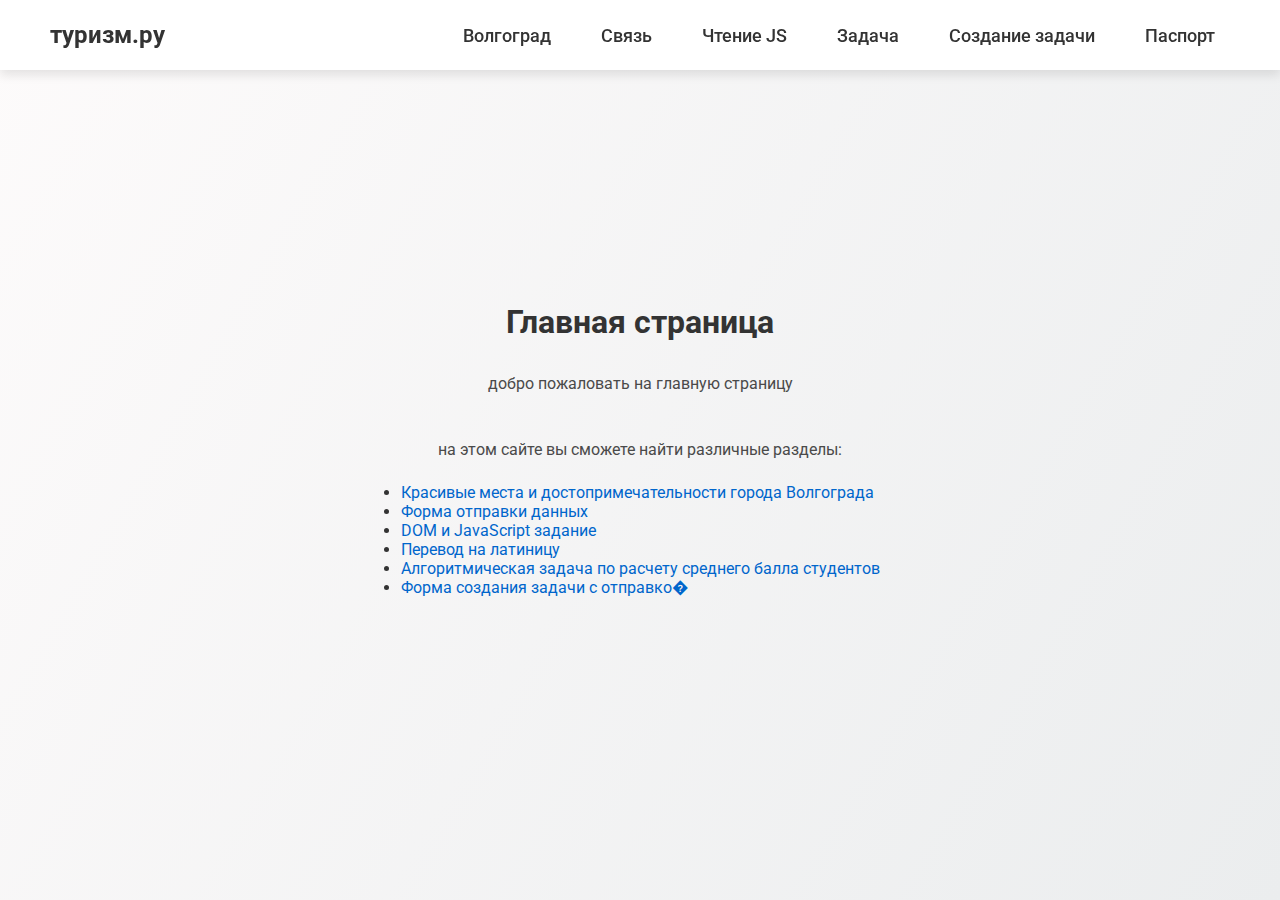
<file: index.html>
<!DOCTYPE html>
<html lang="en">
  <head>
    <meta charset="UTF-8" />
    <meta name="viewport" content="width=device-width, initial-scale=1.0" />
    <link rel="preconnect" href="https://fonts.googleapis.com" />
    <link rel="preconnect" href="https://fonts.gstatic.com" crossorigin />
    <link
      href="https://fonts.googleapis.com/css2?family=Roboto:ital,wght@0,100;0,300;0,400;0,500;0,700;0,900;1,100;1,300;1,400;1,500;1,700;1,900&display=swap"
      rel="stylesheet"
    />
    <link rel="stylesheet" href="./css/style.css" />
    <title>Document</title>
  </head>
  <body>
    <header class="header">
      <a class="header__logo-link" href="./index.html"> туризм.ру </a>
      <nav class="nav">
        <ul class="header__list">
          <li>
            <a href="page2.html"> Волгоград </a>
          </li>
          <li>
            <a href="./contact_form.html"> Связь </a>
          </li>
          <li>
            <a href="./dom_change.html"> Чтение JS </a>
          </li>
          <li>
            <a href="./algoritm_task.html"> Задача </a>
          </li>
          <li>
            <a href="./customtask.html"> Создание задачи </a>
          </li>
          <li> 
            <a href="./paseport.html"> Паспорт </a>
          </li>
        </ul>
      </nav>
    </header>
    <main>
      <h1>Главная страница</h1>
      <p>добро пожаловать на главную страницу</p>
      <p>на этом сайте вы сможете найти различные разделы:</p>
      <ul>
        <li>
          <a href="page2.html">
            Красивые места и достопримечательности города Волгограда
          </a>
        </li>
        <li>
          <a href="./contact_form.html"> Форма отправки данных </a>
        </li>
        <li>
          <a href="./dom_change.html"> DOM и JavaScript задание </a>
        </li>
        <li>
          <a href="./change_language.html"> Перевод на латиницу </a>
        </li>
        <li>
          <a href="./algoritm_task.html">
            Алгоритмическая задача по расчету среднего балла студентов
          </a>
        </li>
        <li>
          <a href="./customtask.html">
            Форма создания задачи с отправко�
</file>
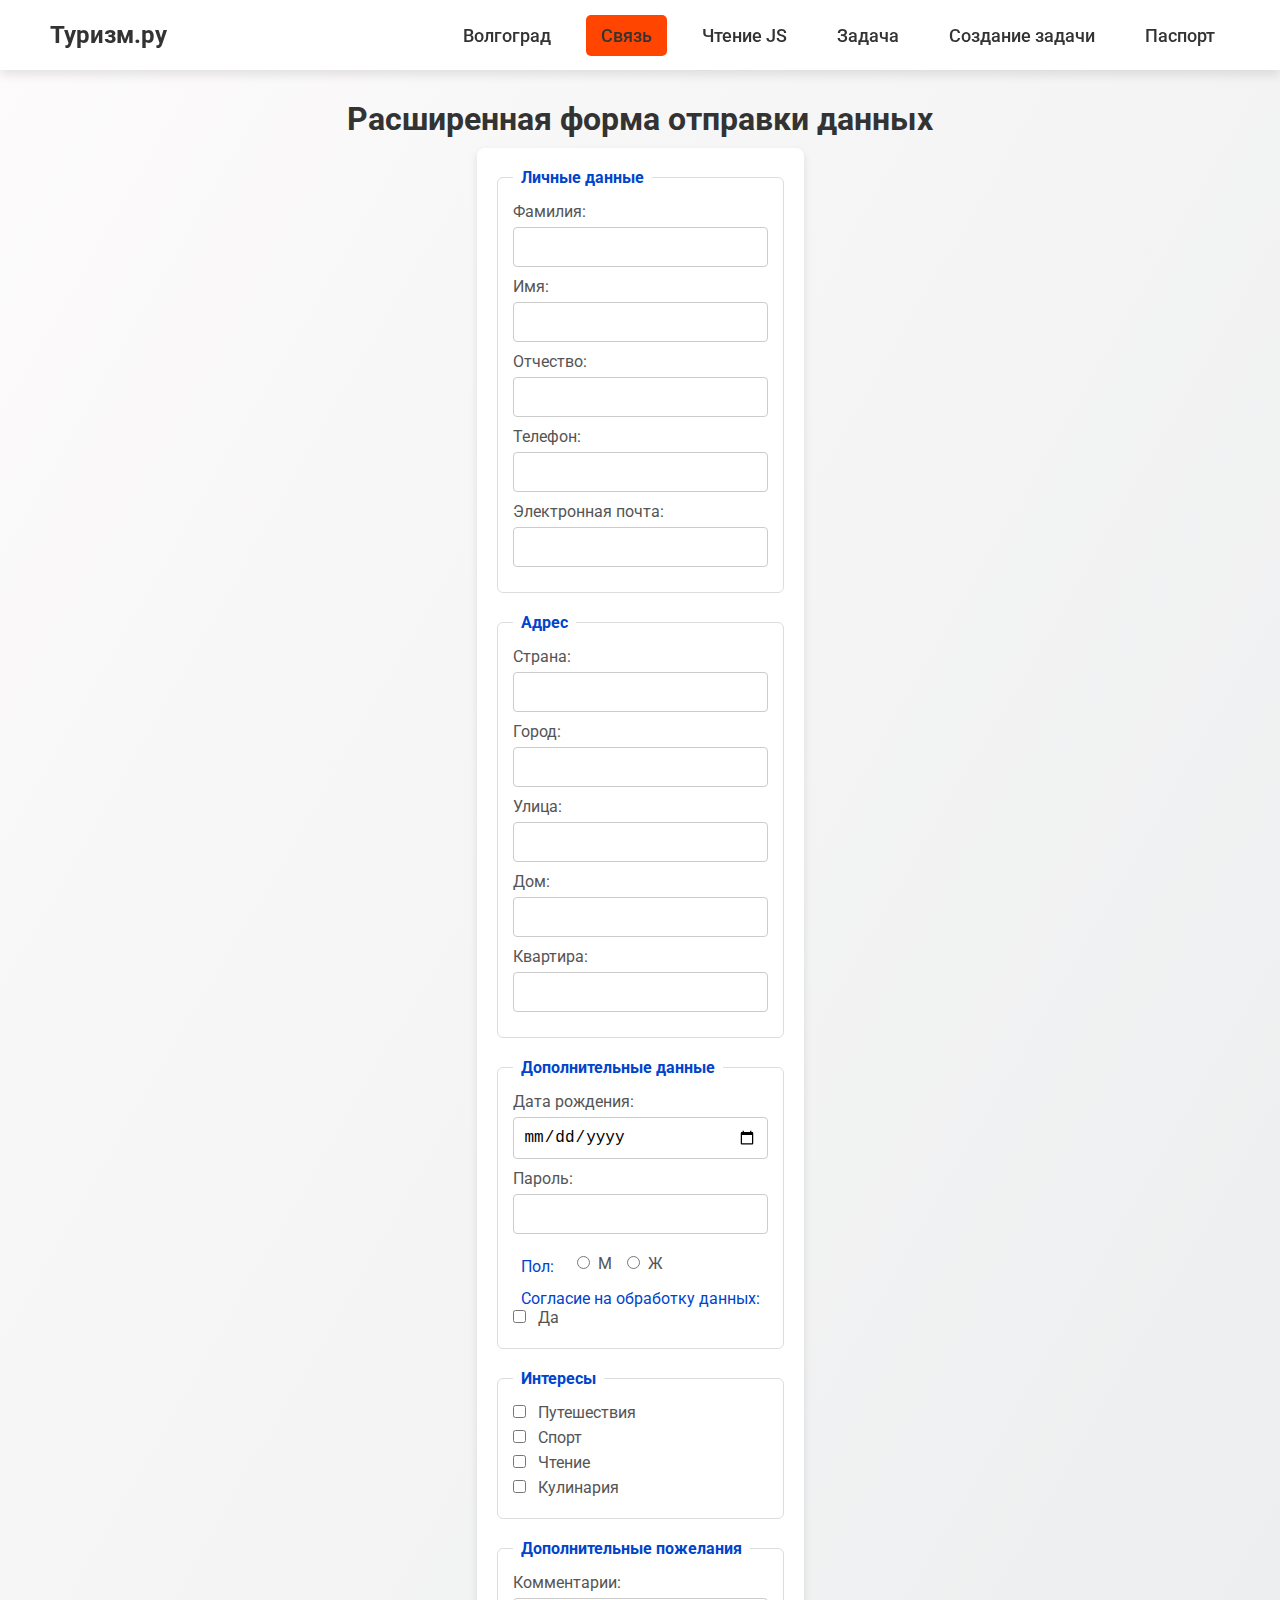
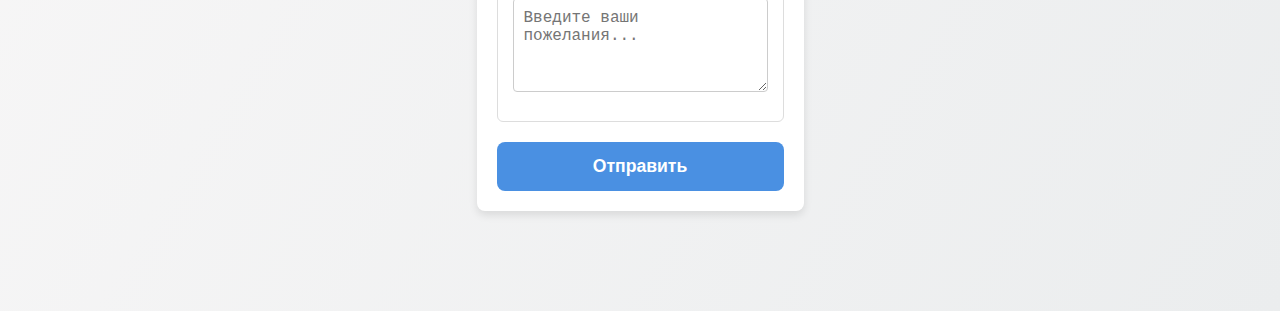
<file: contact_form.html>
<!DOCTYPE html>
<html lang="en">
  <head>
    <meta charset="UTF-8" />
    <link rel="stylesheet" href="css/style.css" />
    <meta name="viewport" content="width=device-width, initial-scale=1.0" />
    <link rel="preconnect" href="https://fonts.googleapis.com" />
    <link rel="preconnect" href="https://fonts.gstatic.com" crossorigin />
    <link
      href="https://fonts.googleapis.com/css2?family=Roboto:wght@400;700&display=swap"
      rel="stylesheet"
    />
    <title>Расширенная форма</title>
  </head>
  <body>
    <header class="header">
      <a class="header__logo-link" href="./index.html">Туризм.ру</a>
      <nav class="nav">
        <ul class="header__list">
          <li><a href="page2.html">Волгоград</a></li>
          <li><a class="active_page" href="./contact_form.html">Связь</a></li>
          <li><a href="./dom_change.html">Чтение JS</a></li>
          <li><a href="./algoritm_task.html">Задача</a></li>
          <li><a href="./customtask.html">Создание задачи</a></li>
          <li> <a href="./paseport.html"> Паспорт </a> </li>
        </ul>
      </nav>
    </header>

    <main>
      <h1>Расширенная форма отправки данных</h1>
      <form method="POST">
        <fieldset>
          <legend>Личные данные</legend>
          <label for="lastName">Фамилия:</label>
          <input type="text" id="lastName" required />

          <label for="firstName">Имя:</label>
          <input type="text" id="firstName" required />

          <label for="middleName">Отчество:</label>
          <input type="text" id="middleName" />

          <label for="phone">Телефон:</label>
          <input type="tel" id="phone" required />

          <label for="email">Электронная почта:</label>
          <input type="email" id="email" required />
        </fieldset>
        <fieldset>
          <legend>Адрес</legend>
          <label for="country">Страна:</label>
          <input type="text" id="country" required />

          <label for="city">Город:</label>
          <input type="text" id="city" required />

          <label for="street">Улица:</label>
          <input type="text" id="street" required />

          <label for="house">Дом:</label>
          <input type="text" id="house" required />

          <label for="apartment">Квартира:</label>
          <input type="text" id="apartment" />
        </fieldset>
        <fieldset>
          <legend>Дополнительные данные</legend>
          <label for="birthdate">Дата рождения:</label>
          <input type="date" id="birthdate" required />

          <label for="password">Пароль:</label>
          <input type="password" id="password" required />

          <div class="radio_block">
            <legend>Пол:</legend>
            <label><input type="radio" name="gender" value="male" />М</label>
            <label><input type="radio" name="gender" value="female" />Ж</label>
          </div>

          <div class="checkbox_block">
            <legend>Согласие на обработку данных:</legend>
            <label><input type="checkbox" name="consent" required /> Да</label>
          </div>
        </fieldset>
        <fieldset>
          <legend>Интересы</legend>
          <label
            ><input type="checkbox" name="interests" value="travel" />
            Путешествия</label
          >
          <label
            ><input type="checkbox" name="interests" value="sports" />
            Спорт</label
          >
          <label
            ><input type="checkbox" name="interests" value="reading" />
            Чтение</label
          >
          <label
            ><input type="checkbox" name="interests" value="cooking" />
            Кулинария</label
          >
        </fieldset>
        <fieldset>
          <legend>Дополнительные пожелания</legend>
          <label for="comments">Комментарии:</label>
          <textarea
            id="comments"
            rows="4"
            placeholder="Введите ваши пожелания..."
          ></textarea>
        </fieldset>

        <button class="customButton" type="submit">Отправить</button>
      </form>
    </m
</file>
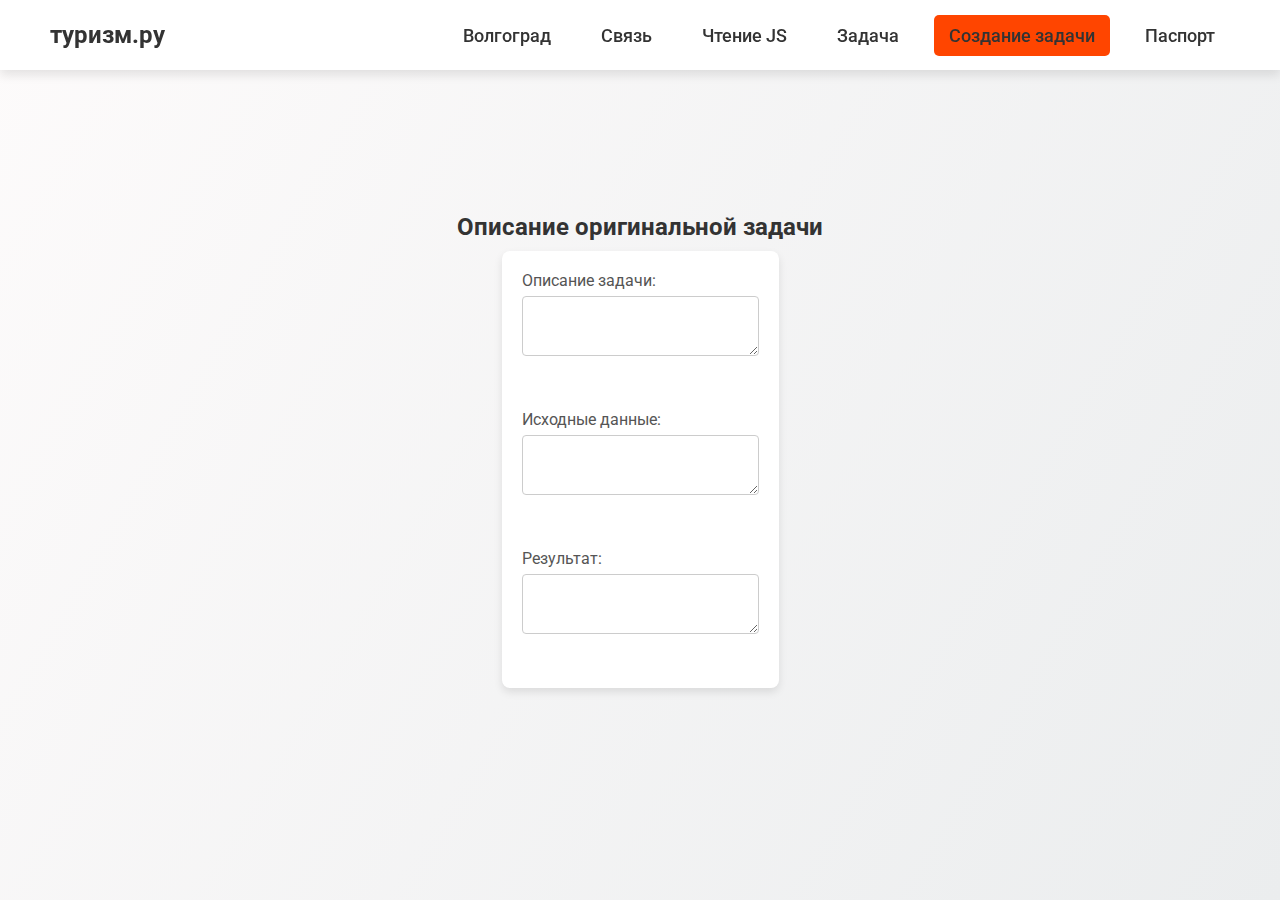
<file: customtask.html>
<!DOCTYPE html>
<html lang="en">
  <head>
    <meta charset="UTF-8" />
    <meta name="viewport" content="width=device-width, initial-scale=1.0" />
    <title>Document</title>
    <link rel="preconnect" href="https://fonts.googleapis.com" />
    <link rel="preconnect" href="https://fonts.gstatic.com" crossorigin />
    <link
      href="https://fonts.googleapis.com/css2?family=Roboto:ital,wght@0,100;0,300;0,400;0,500;0,700;0,900;1,100;1,300;1,400;1,500;1,700;1,900&display=swap"
      rel="stylesheet"
    />
    <link rel="stylesheet" href="./css/style.css" />
  </head>
  <body>
    <header class="header">
      <a class="header__logo-link" href="./index.html"> туризм.ру </a>
      <nav class="nav">
        <ul class="header__list">
          <li>
            <a href="page2.html"> Волгоград </a>
          </li>
          <li>
            <a href="./contact_form.html"> Связь </a>
          </li>
          <li>
            <a href="./dom_change.html"> Чтение JS </a>
          </li>
          <li>
            <a href="./algoritm_task.html"> Задача </a>
          </li>
          <li>
            <a class="active_page" href="./customtask.html">
              Создание задачи
            </a>
          </li>
          <li> 
            <a href="./paseport.html"> Паспорт </a>
          </li>
        </ul>
      </nav>
    </header>
    <main>
      <h2>Описание оригинальной задачи</h2>
      <form method="post">
        <div class="form-group">
          <label class="formlabel" for="taskDescription"
            >Описание задачи:</label
          >
          <textarea id="taskDescription" required></textarea>
        </div>
        <div class="form-group">
          <label class="formlabel" for="initialData">Исходные данные:</label>
          <textarea id="initialData" required></textarea>
        </div>
        <div class="form-group">
          <label class="formlabel" for="result">Результат:</label>
          <textarea id="result" required></textarea>
        </div>
        <button class="customButton" type="su
</file>
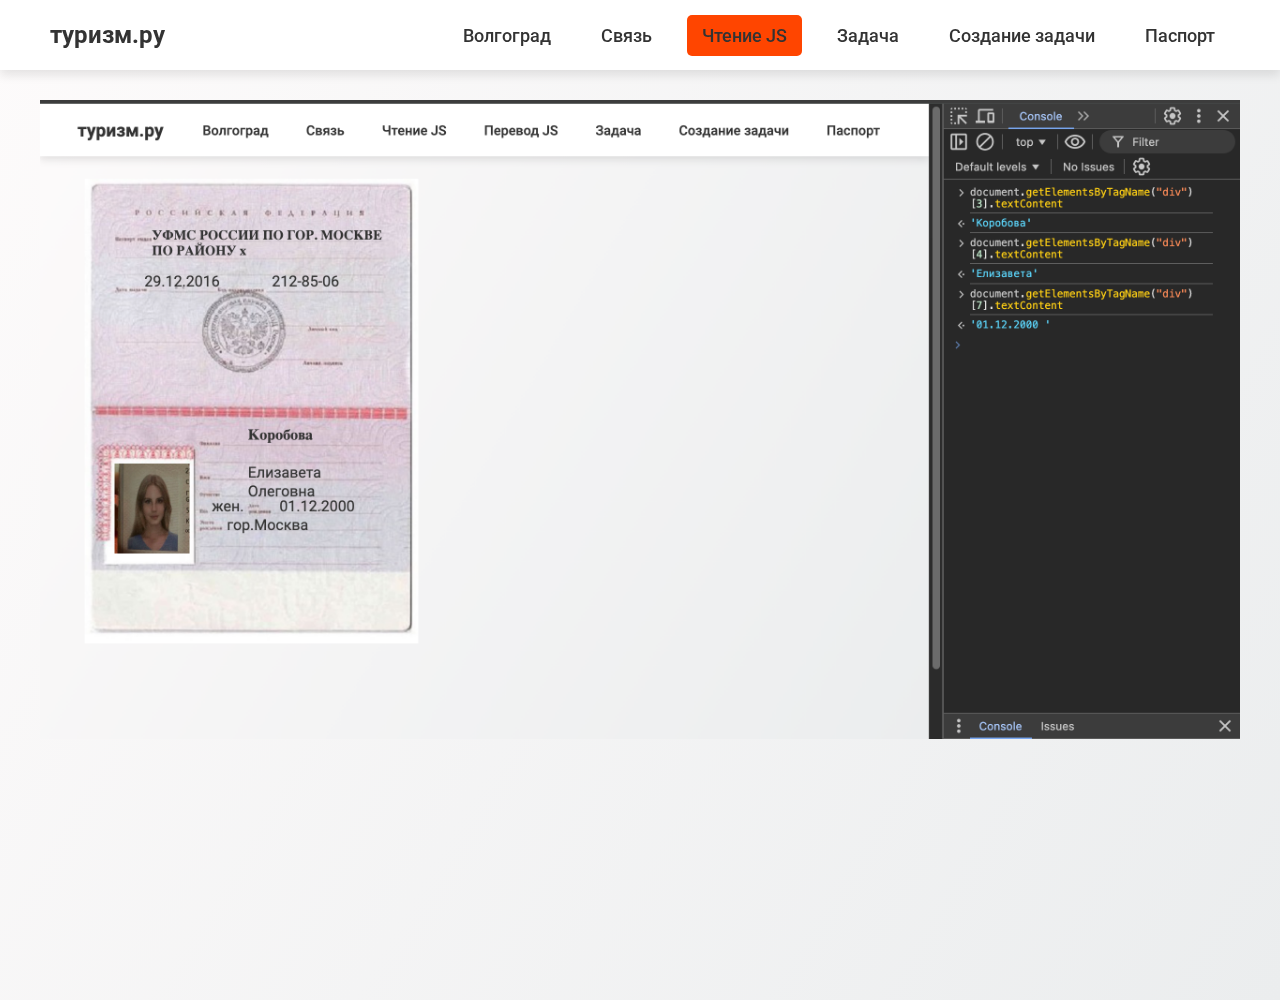
<file: dom_change.html>
<!DOCTYPE html>
<html lang="en">
  <head>
    <meta charset="UTF-8" />
    <meta name="viewport" content="width=device-width, initial-scale=1.0" />
    <title>dom and javascript</title>
    <link rel="preconnect" href="https://fonts.googleapis.com" />
    <link rel="preconnect" href="https://fonts.gstatic.com" crossorigin />
    <link
      href="https://fonts.googleapis.com/css2?family=Roboto:ital,wght@0,100;0,300;0,400;0,500;0,700;0,900;1,100;1,300;1,400;1,500;1,700;1,900&display=swap"
      rel="stylesheet"
    />
    <link rel="stylesheet" href="./css/style.css" />
  </head>
  <body>
    <header class="header">
      <a class="header__logo-link" href="./index.html"> туризм.ру </a>
      <nav class="nav">
        <ul class="header__list">
          <li>
            <a href="page2.html"> Волгоград </a>
          </li>
          <li>
            <a href="./contact_form.html"> Связь </a>
          </li>
          <li>
            <a class="active_page" href="./dom_change.html"> Чтение JS </a>
          </li>
          <li>
            <a href="./algoritm_task.html"> Задача </a>
          </li>
          <li>
            <a href="./customtask.html"> Создание задачи </a>
          </li>
          <li> 
            <a href="./paseport.html"> Паспорт </a>
          </li>
        </ul>
      </nav>
    </header>
    <main class="main__background-screen">
      <!-- <h2>DOM JavaScript</h2> -->
      <!-- <p>Фамилия: <span id="surname"> Иванов </span></p>
      <p>Имя: <span id="name"> </span> Иван</p>
      <p>Год рождения: <span id="birthyear"> 1970 </span></p>
      <button class="customButton" onclick="readDOM()">
</file>
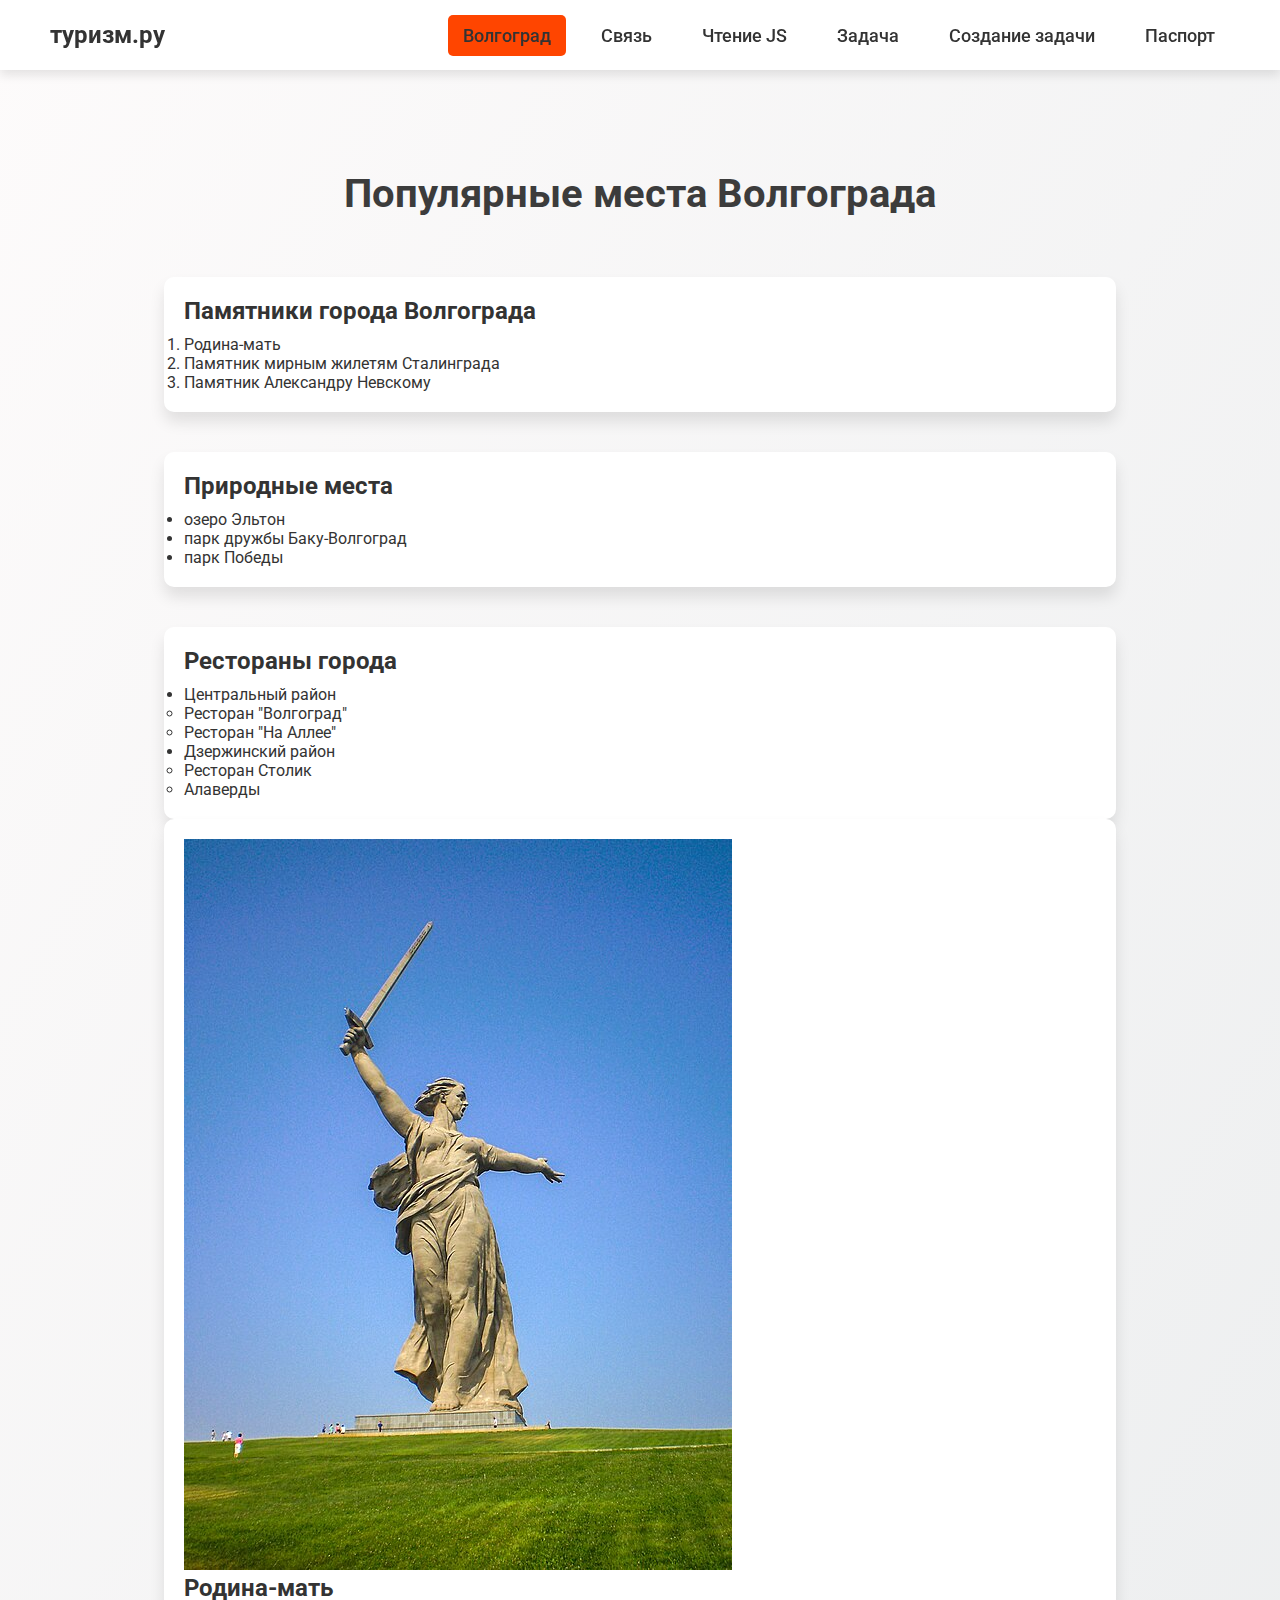
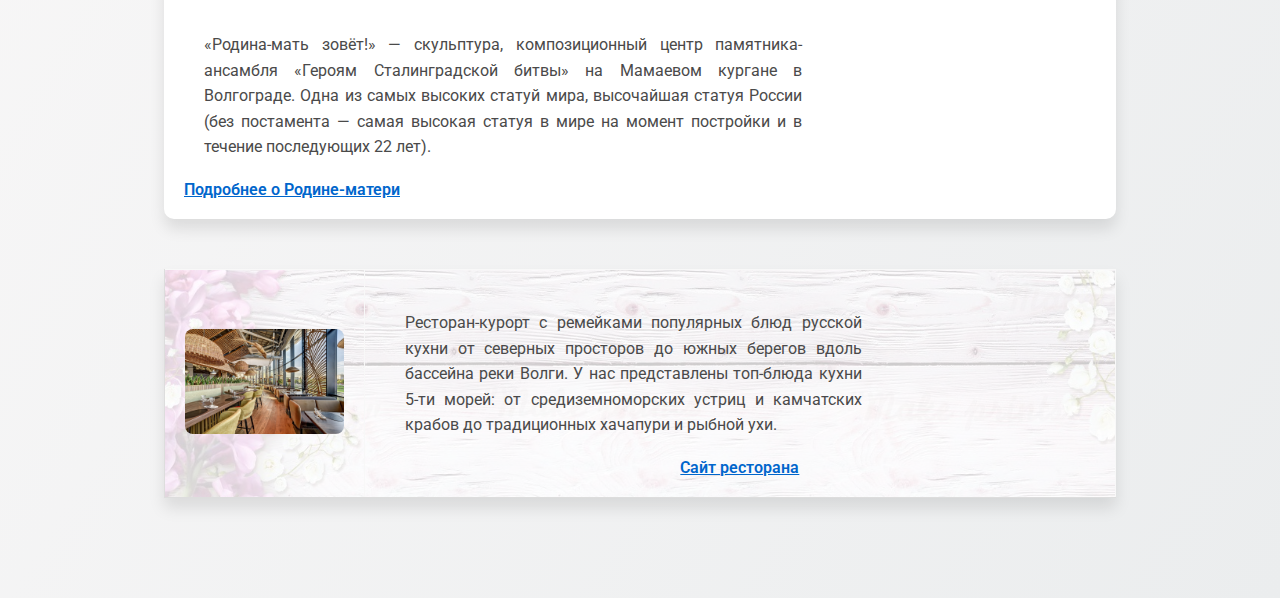
<file: page2.html>
<!DOCTYPE html>
<html lang="en">
  <head>
    <link rel="stylesheet" href="css/style.css" />
    <meta charset="UTF-8" />
    <meta name="viewport" content="width=device-width, initial-scale=1.0" />
    <link rel="preconnect" href="https://fonts.googleapis.com" />
    <link rel="preconnect" href="https://fonts.gstatic.com" crossorigin />
    <link
      href="https://fonts.googleapis.com/css2?family=Roboto:ital,wght@0,100;0,300;0,400;0,500;0,700;0,900;1,100;1,300;1,400;1,500;1,700;1,900&display=swap"
      rel="stylesheet"
    />
    <title>Страница 2</title>
  </head>
  <body>
    <header class="header">
      <a class="header__logo-link" href="./index.html"> туризм.ру </a>
      <nav class="nav">
        <ul class="header__list">
          <li>
            <a class="active_page" href="page2.html"> Волгоград </a>
          </li>
          <li>
            <a href="./contact_form.html"> Связь </a>
          </li>
          <li>
            <a href="./dom_change.html"> Чтение JS </a>
          </li>
          <li>
            <a href="./algoritm_task.html"> Задача </a>
          </li>
          <li>
            <a href="./customtask.html"> Создание задачи </a>
          </li>
          <li> 
            <a href="./paseport.html"> Паспорт </a>
          </li>
        </ul>
      </nav>
    </header>
    <main>
      <h1 class="main__title">Популярные места Волгограда</h1>
      <div class="container">
        <article>
          <h2>Памятники города Волгограда</h2>
          <ol>
            <li>Родина-мать</li>
            <li>Памятник мирным жилетям Сталинграда</li>
            <li>Памятник Александру Невскому</li>
          </ol>
        </article>

        <article>
          <h2>Природные места</h2>
          <ul>
            <li>озеро Эльтон</li>
            <li>парк дружбы Баку-Волгоград</li>
            <li>парк Победы</li>
          </ul>
        </article>

        <article>
          <h2>Рестораны города</h2>
          <ul>
            <li>
              Центральный район
              <ul>
                <li>Ресторан "Волгоград"</li>
                <li>Ресторан "На Аллее"</li>
              </ul>
            </li>
            <li>
              Дзержинский район
              <ul>
                <li>Ресторан Столик</li>
                <li>Алаверды</li>
              </ul>
            </li>
          </ul>
        </article>
      </div>
      <article>
        <img src="./images/Родина-мать_зовет!.jpg" alt="Родина-мать" />
        <h2>Родина-мать</h2>
        <p>
          «Родина-мать зовёт!» — скульптура, композиционный центр
          памятника-ансамбля «Героям Сталинградской битвы» на Мамаевом кургане в
          Волгограде. Одна из самых высоких статуй мира, высочайшая статуя
          России (без постамента — самая высокая статуя в мире на момент
          постройки и в течение последующих 22 лет).
        </p>
        <a
          href="https://ru.wikipedia.org/wiki/%D0%A0%D0%BE%D0%B4%D0%B8%D0%BD%D0%B0-%D0%BC%D0%B0%D1%82%D1%8C_(%D0%92%D0%BE%D0%BB%D0%B3%D0%BE%D0%B3%D1%80%D0%B0%D0%B4)"
          target="_blank"
          class="custom__link"
        >
          Подробнее о Родине-матери
        </a>
      </article>
      <table>
        <tr>
          <td>
            <img
              src="./images/9ee4385ef3286df3662e54fcc7c3c21e.jpg"
              class="table__img"
            />
          </td>
          <td class="table__info">
            <p>
              Ресторан-курорт с ремейками популярных блюд русской кухни от
              северных просторов до южных берегов вдоль бассейна реки Волги. У
              нас представлены топ-блюда кухни 5-ти морей: от средиземноморских
              устриц и камчатских крабов до традиционных хачапури и рыбной ухи.
            </p>
            <a href="https://rekarest.ru/" class="custom__link" target="_blank">
              Cайт ресторана
</file>
<file: css/style.css>
* {
  margin: 0;
  padding: 0;
  box-sizing: border-box;
}

body {
  font-family: "Roboto", sans-serif;
  min-height: 100vh;
  background: linear-gradient(120deg, #fdfbfb 0%, #ebedee 100%);
  color: #333;
  display: flex;
  flex-direction: column;
  align-items: center;
  justify-content: center;
}

@keyframes gradientAnimation {
  0% {
    background-position: 0% 50%;
  }
  50% {
    background-position: 100% 50%;
  }
  100% {
    background-position: 0% 50%;
  }
}

a {
  color: #0066cc;
  text-decoration: none;
  transition: color 0.3s ease;
}

a:hover {
  color: #ff4500;
  text-decoration: underline;
}

h1,
h2,
h3 {
  font-weight: 700;
  color: #333;
  margin-bottom: 10px;
}

h1.main__title {
  color: #3c3c3c;
  font-size: 2.5rem;
  margin-top: 70px;
}

p {
  padding: 20px;
  max-width: 70%;
  line-height: 1.6;
  text-align: justify;
  color: #4a4a4a;
}

main {
  display: flex;
  flex-direction: column;
  align-items: center;
  padding: 100px;
  width: 90%;
  max-width: 1200px;
}

.container {
  display: flex;
  flex-direction: column;
  gap: 40px;
  width: 100%;
  margin-top: 50px;
}

article {
  padding: 20px;
  border-radius: 10px;
  background: #ffffff;
  box-shadow: 0px 10px 15px rgba(0, 0, 0, 0.1);
  transition: transform 0.3s ease;
}

article:hover {
  transform: translateY(-5px);
}

.header {
  width: 100%;
  height: 70px;
  display: flex;
  align-items: center;
  justify-content: space-between;
  padding: 0 50px;
  background-color: #ffffff;
  box-shadow: 0px 5px 10px rgba(0, 0, 0, 0.1);
  position: fixed;
  top: 0;
  z-index: 100;
}

.header__logo-link {
  font-size: 24px;
  font-weight: 700;
  color: #333;
}

.header__list {
  display: flex;
  gap: 20px;
  list-style-type: none;
}

.header__list a {
  padding: 10px 15px;
  font-size: 18px;
  color: #333;
  font-weight: 500;
  transition: background 0.3s ease, color 0.3s ease;
}

.header__list a:hover {
  background-color: #ff4500;
  color: white;
  border-radius: 5px;
}

.active_page {
  background-color: #ff4500;
  color: white;
  font-weight: bold;
  border-radius: 5px;
}

table {
  width: 100%;
  margin-top: 50px;
  background-image: url("../images/photo_5254000641448208924_y.jpg");
  background-size: cover;
  background-position: center;
  border-collapse: collapse;
  box-shadow: 0px 10px 15px rgba(0, 0, 0, 0.1);
  position: relative;
}

table::before {
  content: "";
  position: absolute;
  top: 0;
  right: 0;
  bottom: 0;
  left: 0;
  background-color: rgba(255, 255, 255, 0.8);
  z-index: 1;
}

table td {
  position: relative;
  z-index: 2;
  padding: 20px;
  border: 1px solid #ddd;
  text-align: center;
  color: #333;
}

.table__img {
  width: 100%;
  height: auto;
  max-width: 600px;
  border-radius: 8px;
}

.customButton {
  padding: 12px 24px;
  background-color: #4caf50;
  color: white;
  font-size: 16px;
  font-weight: bold;
  border: none;
  border-radius: 5px;
  cursor: pointer;
  transition: background 0.3s ease;
}

.customButton:hover {
  background-color: #45a049;
}

.custom__link {
  color: #0066cc;
  font-weight: 600;
  text-decoration: underline;
}

.custom__link:hover {
  color: #ff4500;
}

form {
  display: flex;
  flex-direction: column;
  gap: 20px;
  background: #fff;
  padding: 20px;
  border-radius: 8px;
  box-shadow: 0 4px 8px rgba(0, 0, 0, 0.1);
}

fieldset {
  border: 1px solid #ddd;
  border-radius: 6px;
  padding: 15px;
}

legend {
  font-weight: bold;
  color: #0044cc;
  padding: 0 8px;
}

label {
  display: block;
  margin-bottom: 6px;
  color: #555;
}

input[type="text"],
input[type="email"],
input[type="tel"],
input[type="date"],
input[type="password"],
textarea {
  width: 100%;
  padding: 10px;
  margin-bottom: 10px;
  border: 1px solid #ccc;
  border-radius: 4px;
  font-size: 1rem;
}

input[type="radio"],
input[type="checkbox"] {
  margin-right: 8px;
}

.customButton {
  width: 100%;
  padding: 12px;
  font-size: 1.1rem;
  color: #fff;
  background-color: #0044cc;
  border: none;
  border-radius: 4px;
  cursor: pointer;
  transition: background 0.3s ease;
}

.customButton:hover {
  background-color: #0033aa;
}

.radio_block,
.checkbox_block {
  margin-top: 10px;
}

.radio_block legend,
.checkbox_block legend {
  font-weight: normal;
}

textarea {
  resize: vertical;
}

.customButton {
  padding: 14px;
  font-size: 1.1rem;
  color: white;
  background-color: #4a90e2;
  border: none;
  border-radius: 8px;
  cursor: pointer;
  font-weight: bold;
  transition: background 0.3s ease, transform 0.2s ease;
}

.customButton:hover {
  background-color: #357ab8;
  transform: translateY(-2px);
}

.customButton:active {
  background-color: #2b5c8c;
  transform: translateY(1px);
}

.form-group {
  margin-bottom: 20px;
}

.form-group.inline {
  display: flex;
  justify-content: space-between;
}

.form-group.inline label.formlabel {
  flex-basis: 45%;
}

.radio_block {
  display: flex;
  gap: 15px;
  align-items: center;
  color: #666;
  margin-bottom: 10px;
}

.radio_block input[type="radio"] {
  margin-right: 8px;
}

.main__background-screen{
  background-image: url(../images/Screenshot\ 2024-11-03\ at\ 23.31.01.png);
  background-size: contain;
  width: 100vw;
  height: 100vh;
  background-repeat: no-repeat;
  margin-top: 100px;
}
</file>
